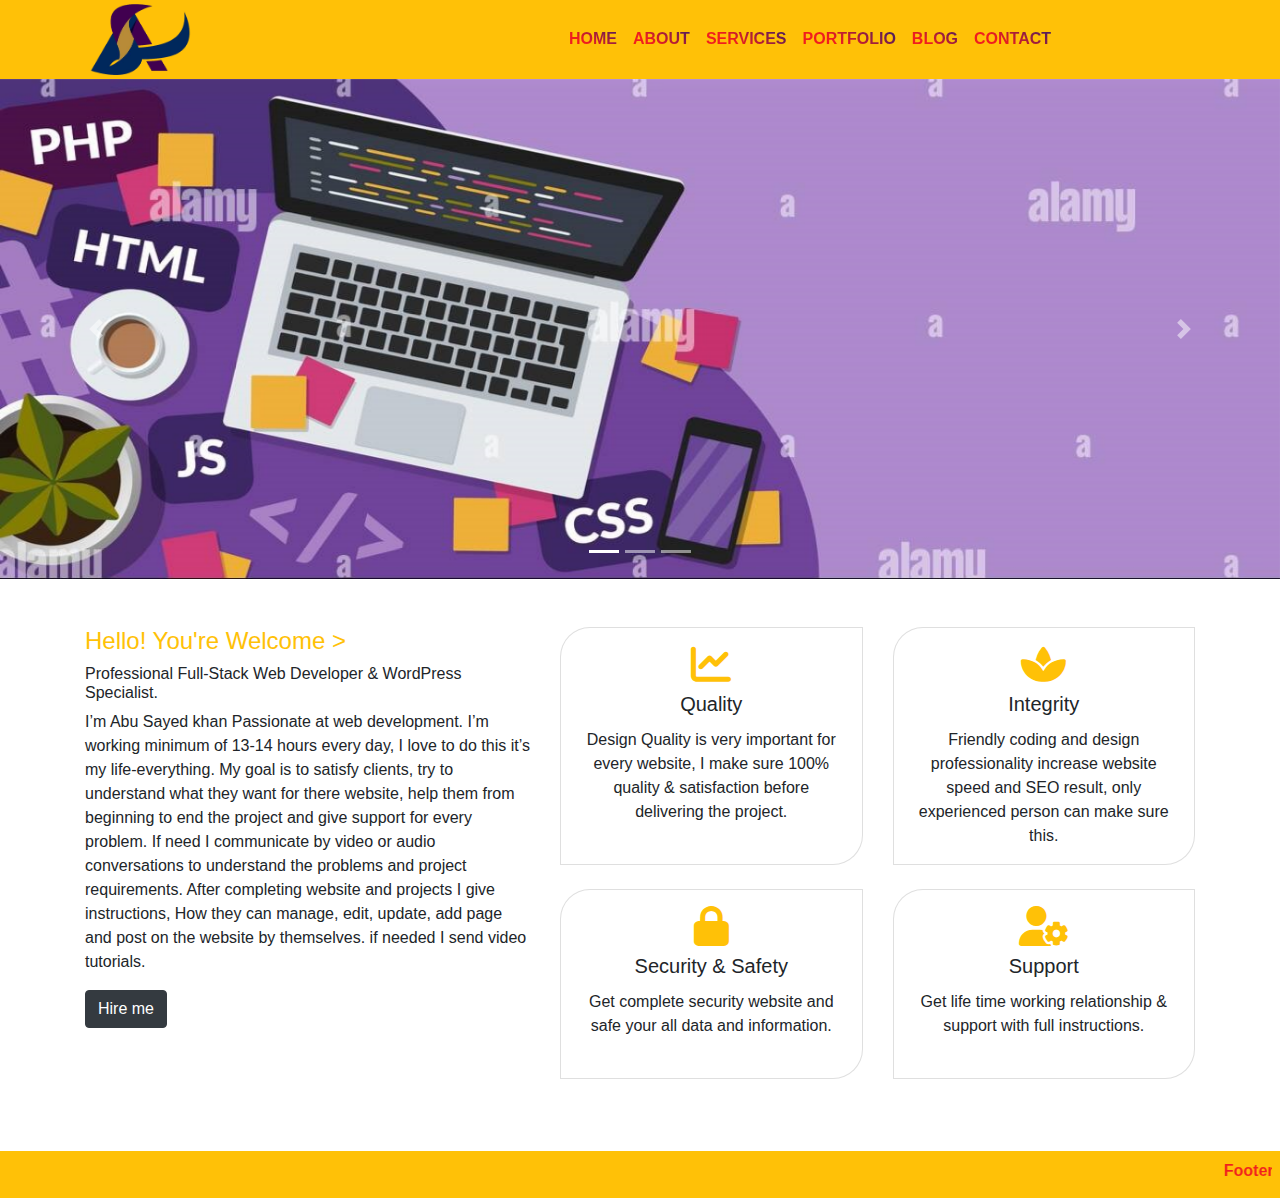
<file: index.html>
<!DOCTYPE html>
<html lang="en">
  <head>
    <meta charset="UTF-8" />
    <meta http-equiv="X-UA-Compatible" content="IE=edge" />
    <meta name="viewport" content="width=device-width, initial-scale=1.0" />
    <title>Assignment10</title>
    <!-- fontawsome -->
    <link rel="stylesheet" href="https://cdnjs.cloudflare.com/ajax/libs/font-awesome/6.4.0/css/all.min.css">
    <!-- bootstrap css -->

    <link
      rel="stylesheet"
      href="https://maxcdn.bootstrapcdn.com/bootstrap/4.1.3/css/bootstrap.min.css"
    />

    <!-- custom css -->
    <link rel="stylesheet" href="style.css" />
  </head>
  <body>
    <header class="bg-warning">
      <div class="container">
        <div class="row">
          <div class="col-md-5 col-sm-8 col-8">
            <img class="w-25 p-1" src="./img/logo.png" alt="" />
          </div>

          <div
            class="col-md-7 col-sm-4 col-4 navbar navbar-expand-md navbar-dark bg-warning border-0 justify-content-end mb-0"
          >
            <div class="navbar-header">
              <button
                class="navbar-toggler"
                type="button"
                data-toggle="collapse"
                data-target="#mobile_menu"
                aria-controls="navbarNav"
                aria-expanded="false"
                aria-label="Toggle navigation"
              >
                <span class="navbar-toggler-icon"></span>
              </button>
            </div>

            <nav class="navbar-collapse collapse" id="mobile_menu">
              <ul class="navbar-nav">
                <li class="nav-item">
                  <a class="nav-link text-uppercase" href="index.html">Home</a>
                </li>
                <li class="nav-item">
                  <a class="nav-link text-uppercase" href="about.html">About</a>
                </li>
                <li class="nav-item">
                  <a class="nav-link text-uppercase" href="service.html">services</a>
                </li>
                <li class="nav-item">
                  <a class="nav-link text-uppercase" href="portfolio.html">portfolio</a>
                </li>
                <li class="nav-item">
                  <a class="nav-link text-uppercase" href="blog.html">Blog</a>
                </li>
                <li class="nav-item">
                  <a class="nav-link text-uppercase" href="contact.html">Contact</a>
                </li>
              </ul>
            </nav>
          </div>
        </div>
      </div>
    </header>

    <!-- Carousel -->
    <div
      id="carouselExampleIndicators"
      class="carousel slide"
      data-ride="carousel"
    >
      <ol class="carousel-indicators">
        <li
          data-target="#carouselExampleIndicators"
          data-slide-to="0"
          class="active"
        ></li>
        <li data-target="#carouselExampleIndicators" data-slide-to="1"></li>
        <li data-target="#carouselExampleIndicators" data-slide-to="2"></li>
      </ol>
      <div class="carousel-inner">
        <div class="carousel-item active">
          <img
            class="d-block w-100"
            src="./img/web-development-and-coding-concept-web-banner-with-copy-space-on-purple-background-flat-lay-illustration-of-a-programmer-workspace-2F8G5KD.jpg"
            alt="First slide"
          />
        </div>
        <div class="carousel-item">
          <img
            class="d-block w-100"
            src="./img/800px_COLOURBOX54697784.jpg"
            alt="Second slide"
          />
        </div>
        <div class="carousel-item">
          <img
            class="d-block w-100"
            src="./img/ab8ebe26-a88f-4c14-aafb-0a12f18eada2.jpg"
            alt="Third slide"
          />
        </div>
      </div>
      <a
        class="carousel-control-prev"
        href="#carouselExampleIndicators"
        role="button"
        data-slide="prev"
      >
        <span class="carousel-control-prev-icon" aria-hidden="true"></span>
        <span class="sr-only">Previous</span>
      </a>
      <a
        class="carousel-control-next"
        href="#carouselExampleIndicators"
        role="button"
        data-slide="next"
      >
        <span class="carousel-control-next-icon" aria-hidden="true"></span>
        <span class="sr-only">Next</span>
      </a>
    </div>

    <div class="container py-5">
      <div class="row">
        <div class="col-md-5 col-12">
          <h4 class="text-warning">Hello! You're Welcome ></h4>
          <h6 class="">
            Professional Full-Stack Web Developer & WordPress Specialist.
          </h6>
          <p>
            I’m Abu Sayed khan Passionate at web development. I’m working
            minimum of 13-14 hours every day, I love to do this it’s my
            life-everything. My goal is to satisfy clients, try to understand
            what they want for there website, help them from beginning to end
            the project and give support for every problem. If need I
            communicate by video or audio conversations to understand the
            problems and project requirements. After completing website and
            projects I give instructions, How they can manage, edit, update, add
            page and post on the website by themselves. if needed I send video
            tutorials.
          </p>
          <button class="btn btn-dark">Hire me</button>
        </div>

        <div class="col-md-7 col-12">
          <div class="row mb-4">
            <div class="col-md-6 col-12">
              <div class="text-center card p-3 shadow-lg mb-4 h-100">
                <i aria-hidden="true" class="fas fa-chart-line text-warning mb-2"></i>
              <h5 class="card-title">Quality</h5>
              <p class="card-text">
                Design Quality is very important for every website, I make sure
                100% quality & satisfaction before delivering the project.
              </p>
              </div>
            </div>

            <div class="col-md-6 col-12">
              <div class="text-center card p-3 shadow-lg h-100">
                <i aria-hidden="true" class="fas fa-spa text-warning mb-2"></i>
              <h5 class="card-title">Integrity</h5>
              <p class="card-text">
                Friendly coding and design professionality increase website speed and SEO result, only experienced person can make sure this.
              </p>
              </div>
            </div>
          </div>



          <div class="row mb-4">
            <div class="col-md-6 col-12">
              <div class="text-center card p-3 shadow-lg mb-4 h-100">
                <i aria-hidden="true" class="fas fa-lock text-warning mb-2"></i>
              <h5 class="card-title">Security & Safety</h5>
              <p class="card-text">
                Get complete security website and safe your all data and information.
              </p>
              </div>
            </div>

            <div class="col-md-6 col-12">
              <div class="text-center card p-3 shadow-lg h-100">
                <i aria-hidden="true" class="fas fa-user-cog text-warning mb-2"></i>
              <h5 class="card-title">Support</h5>
              <p class="card-text">
                Get life time working relationship & support with full instructions.
              </p>
              </div>
            </div>
          </div>
        </div>
      </div>
    </div>

    <footer class="bg-warning p-2">
      <marquee behavior="" direction=""
        ><a href="#"
          >Footer area <b>&copy;</b> Copyright 2023 Abu Sayed khan</a
        ></marquee
      >
    </footer>
    <!-- bootstrap js -->

    <script
      src="https://code.jquery.com/jquery-3.2.1.slim.min.js"
      integrity="sha384-KJ3o2DKtIkvYIK3UENzmM7KCkRr/rE9/Qpg6aAZGJwFDMVNA/GpGFF93hXpG5KkN"
      crossorigin="anonymous"
    ></script>
    <script
      src="https://cdn.jsdelivr.net/npm/popper.js@1.12.9/dist/umd/popper.min.js"
      integrity="sha384-ApNbgh9B+Y1QKtv3Rn7W3mgPxhU9K/ScQsAP7hUibX39j7fakFPskvXusvfa0b4Q"
      crossorigin="anonymous"
    ></script>
    <script
      src="https://cdn.jsdelivr.net/npm/bootstrap@4.0.0/dist/js/bootstrap.min.js"
      integrity="sha384-JZR6Spejh4U02d8jOt6vLEHfe/JQGiRRSQQxSfFWpi1MquVdAyjUar5+76PVCmYl"
      crossorigin="anonymous"
    ></script>
  </body>
</html>
</file>
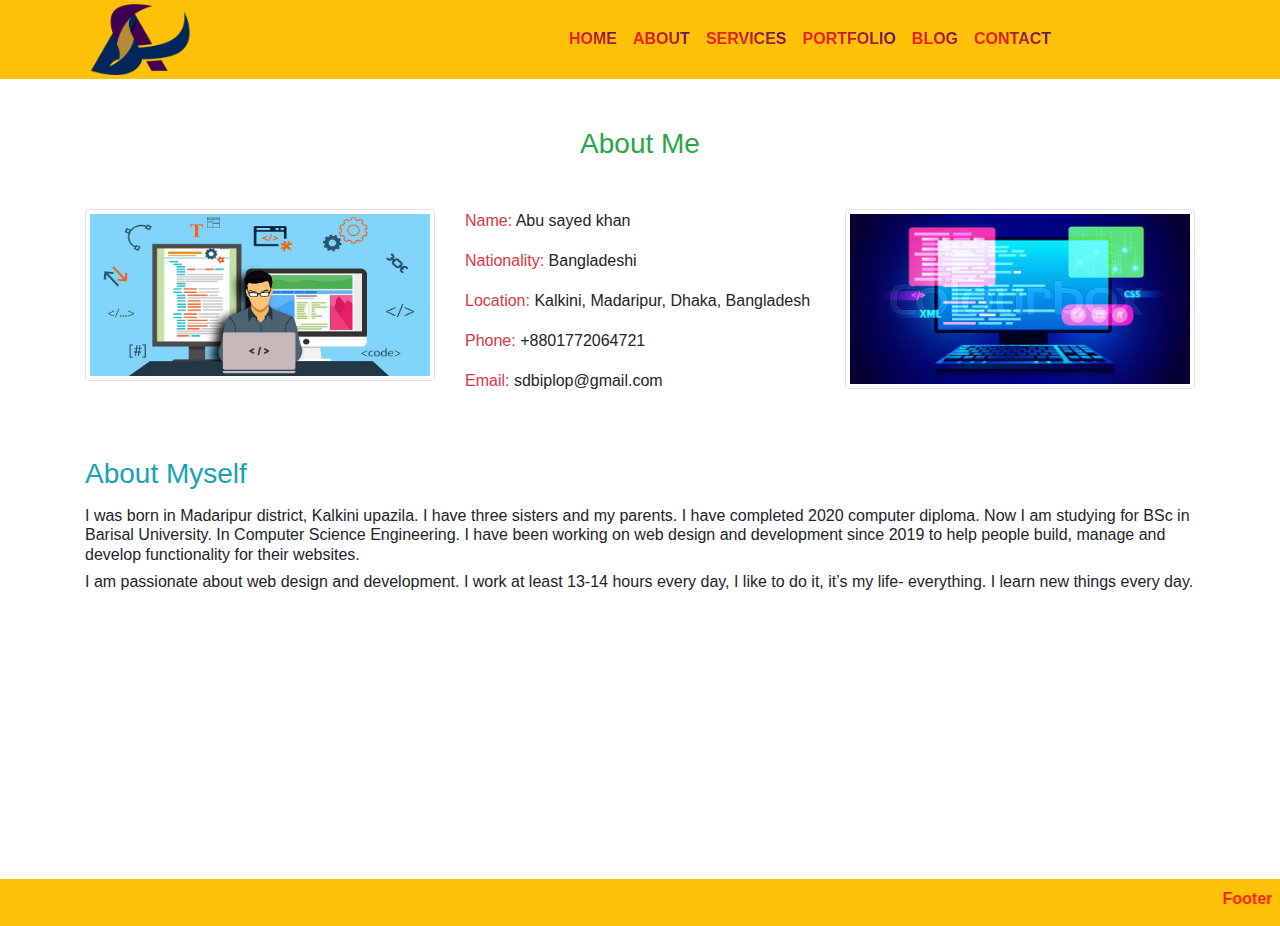
<file: about.html>
<!DOCTYPE html>
<html lang="en">
  <head>
    <meta charset="UTF-8" />
    <meta http-equiv="X-UA-Compatible" content="IE=edge" />
    <meta name="viewport" content="width=device-width, initial-scale=1.0" />
    <title>Assignment10</title>
    <!-- fontawsome -->
    <link
      rel="stylesheet"
      href="https://cdnjs.cloudflare.com/ajax/libs/font-awesome/6.4.0/css/all.min.css"
    />
    <!-- bootstrap css -->

    <link
      rel="stylesheet"
      href="https://maxcdn.bootstrapcdn.com/bootstrap/4.1.3/css/bootstrap.min.css"
    />

    <!-- custom css -->
    <link rel="stylesheet" href="style.css" />
  </head>
  <body>
    <header class="bg-warning">
      <div class="container">
        <div class="row">
          <div class="col-md-5 col-sm-8 col-8">
            <img class="w-25 p-1" src="./img/logo.png" alt="" />
          </div>

          <div
            class="col-md-7 col-sm-4 col-4 navbar navbar-expand-md navbar-dark bg-warning border-0 justify-content-end mb-0"
          >
            <div class="navbar-header">
              <button
                class="navbar-toggler"
                type="button"
                data-toggle="collapse"
                data-target="#mobile_menu"
                aria-controls="navbarNav"
                aria-expanded="false"
                aria-label="Toggle navigation"
              >
                <span class="navbar-toggler-icon"></span>
              </button>
            </div>

            <nav class="navbar-collapse collapse" id="mobile_menu">
              <ul class="navbar-nav">
                <li class="nav-item">
                  <a class="nav-link text-uppercase" href="index.html">Home</a>
                </li>
                <li class="nav-item">
                  <a class="nav-link text-uppercase" href="about.html">About</a>
                </li>
                <li class="nav-item">
                  <a class="nav-link text-uppercase" href="service.html"
                    >services</a
                  >
                </li>
                <li class="nav-item">
                  <a class="nav-link text-uppercase" href="portfolio.html"
                    >portfolio</a
                  >
                </li>
                <li class="nav-item">
                  <a class="nav-link text-uppercase" href="blog.html">Blog</a>
                </li>
                <li class="nav-item">
                  <a class="nav-link text-uppercase" href="contact.html"
                    >Contact</a
                  >
                </li>
              </ul>
            </nav>
          </div>
        </div>
      </div>
    </header>

    <div class="pb-5 mb-5">
      <div class="container pb-5 mb-5">
        <h3 class="text-center text-success mt-5">About Me</h3>

        <div class="row mt-5">
          <div class="col-md-4 col-12">
            <img
              class="img-thumbnail"
              src="./img/ab8ebe26-a88f-4c14-aafb-0a12f18eada2.jpg"
              alt=""
            />
          </div>

          <div class="col-md-4 col-12">
            <p><span class="text-danger">Name:</span> Abu sayed khan</p>
            <p><span class="text-danger">Nationality:</span> Bangladeshi</p>
            <p>
              <span class="text-danger">Location:</span> Kalkini, Madaripur,
              Dhaka, Bangladesh
            </p>
            <p><span class="text-danger">Phone:</span> +8801772064721</p>
            <p><span class="text-danger">Email:</span> sdbiplop@gmail.com</p>
          </div>

          <div class="col-md-4 col-12">
            <img
              class="img-thumbnail"
              src="./img/800px_COLOURBOX54697784.jpg"
              alt=""
            />
          </div>
        </div>

        <h3 class="text-info mt-5 mb-3">About Myself</h3>
        <h6>
          I was born in Madaripur district, Kalkini upazila. I have three
          sisters and my parents. I have completed 2020 computer diploma. Now I
          am studying for BSc in Barisal University. In Computer Science
          Engineering. I have been working on web design and development since
          2019 to help people build, manage and develop functionality for their
          websites.
        </h6>
        <h6 class="pb-5 mb-5">
          I am passionate about web design and development. I work at least
          13-14 hours every day, I like to do it, it’s my life- everything. I
          learn new things every day.
        </h6>
      </div>
    </div>

    <footer class="bg-warning p-2">
      <marquee behavior="" direction=""
        ><a href="#"
          >Footer area <b>&copy;</b> Copyright 2023 Abu Sayed khan</a
        ></marquee
      >
    </footer>
    <!-- bootstrap js -->

    <script
      src="https://code.jquery.com/jquery-3.2.1.slim.min.js"
      integrity="sha384-KJ3o2DKtIkvYIK3UENzmM7KCkRr/rE9/Qpg6aAZGJwFDMVNA/GpGFF93hXpG5KkN"
      crossorigin="anonymous"
    ></script>
    <script
      src="https://cdn.jsdelivr.net/npm/popper.js@1.12.9/dist/umd/popper.min.js"
      integrity="sha384-ApNbgh9B+Y1QKtv3Rn7W3mgPxhU9K/ScQsAP7hUibX39j7fakFPskvXusvfa0b4Q"
      crossorigin="anonymous"
    ></script>
    <script
      src="https://cdn.jsdelivr.net/npm/bootstrap@4.0.0/dist/js/bootstrap.min.js"
      integrity="sha384-JZR6Spejh4U02d8jOt6vLEHfe/JQGiRRSQQxSfFWpi1MquVdAyjUar5+76PVCmYl"
      crossorigin="anonymous"
    ></script>
  </body>
</html>
</file>
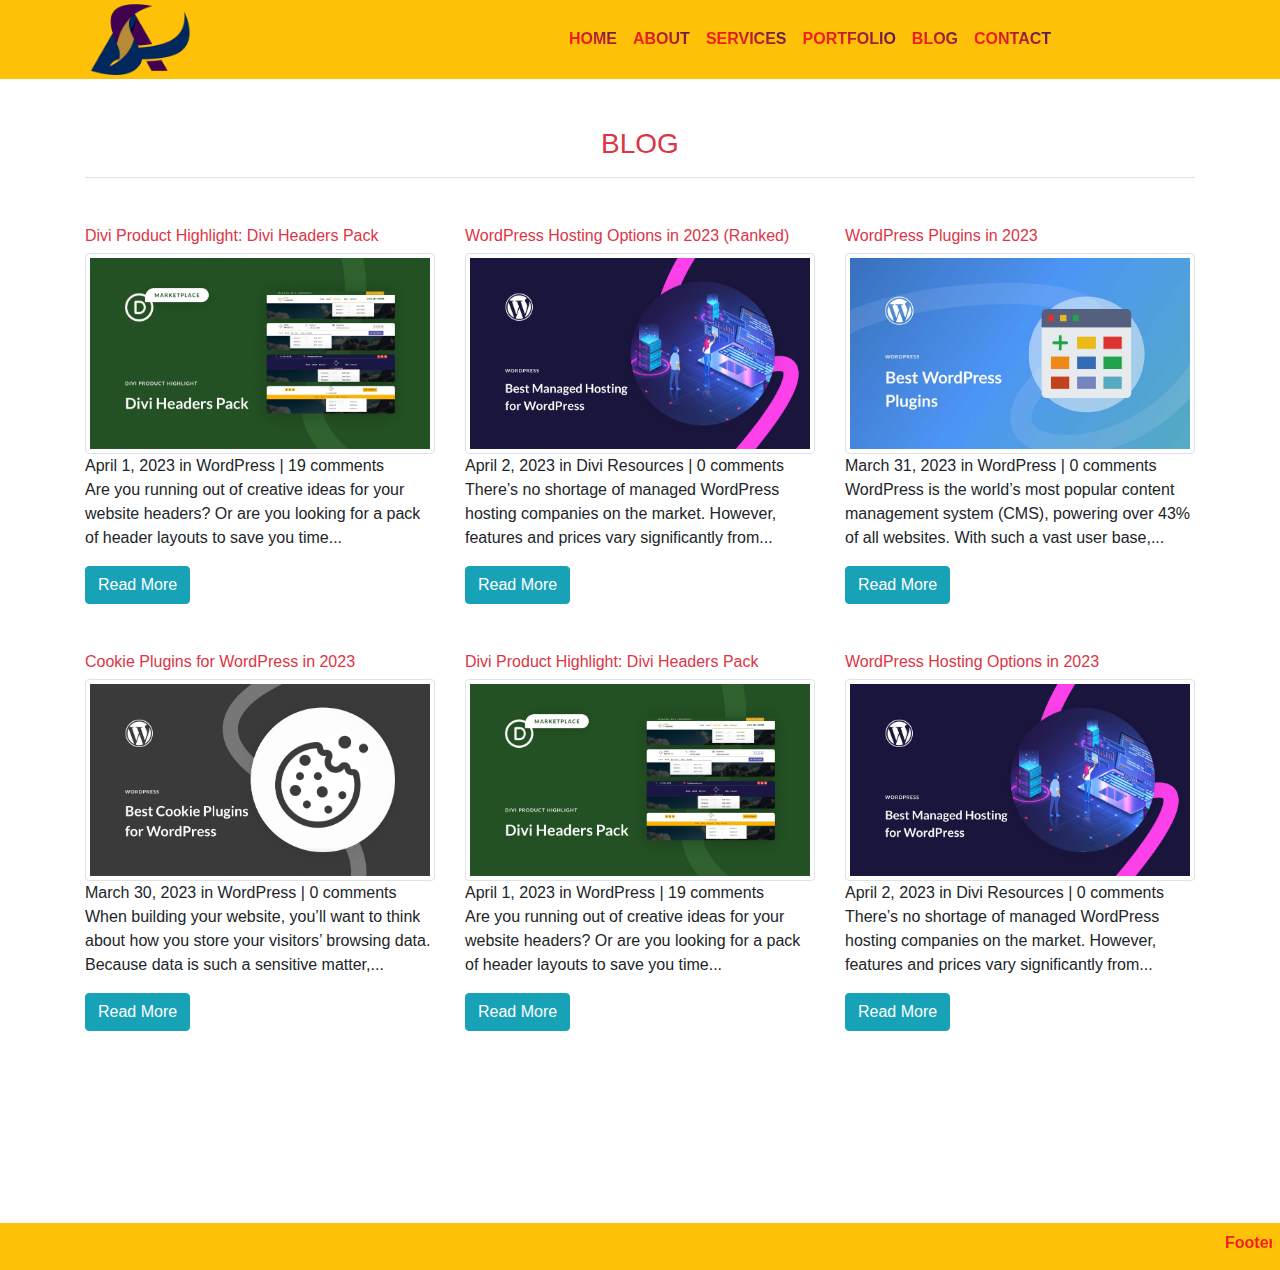
<file: blog.html>
<!DOCTYPE html>
<html lang="en">
  <head>
    <meta charset="UTF-8" />
    <meta http-equiv="X-UA-Compatible" content="IE=edge" />
    <meta name="viewport" content="width=device-width, initial-scale=1.0" />
    <title>Assignment10</title>
    <!-- fontawsome -->
    <link rel="stylesheet" href="https://cdnjs.cloudflare.com/ajax/libs/font-awesome/6.4.0/css/all.min.css">
    <!-- bootstrap css -->

    <link
      rel="stylesheet"
      href="https://maxcdn.bootstrapcdn.com/bootstrap/4.1.3/css/bootstrap.min.css"
    />

    <!-- custom css -->
    <link rel="stylesheet" href="style.css" />
  </head>
  <body>
    <header class="bg-warning">
      <div class="container">
        <div class="row">
          <div class="col-md-5 col-sm-8 col-8">
            <img class="w-25 p-1" src="./img/logo.png" alt="" />
          </div>

          <div
            class="col-md-7 col-sm-4 col-4 navbar navbar-expand-md navbar-dark bg-warning border-0 justify-content-end mb-0"
          >
            <div class="navbar-header">
              <button
                class="navbar-toggler"
                type="button"
                data-toggle="collapse"
                data-target="#mobile_menu"
                aria-controls="navbarNav"
                aria-expanded="false"
                aria-label="Toggle navigation"
              >
                <span class="navbar-toggler-icon"></span>
              </button>
            </div>

            <nav class="navbar-collapse collapse" id="mobile_menu">
              <ul class="navbar-nav">
                <li class="nav-item">
                  <a class="nav-link text-uppercase" href="index.html">Home</a>
                </li>
                <li class="nav-item">
                  <a class="nav-link text-uppercase" href="about.html">About</a>
                </li>
                <li class="nav-item">
                  <a class="nav-link text-uppercase" href="service.html">services</a>
                </li>
                <li class="nav-item">
                  <a class="nav-link text-uppercase" href="portfolio.html">portfolio</a>
                </li>
                <li class="nav-item">
                  <a class="nav-link text-uppercase" href="blog.html">Blog</a>
                </li>
                <li class="nav-item">
                  <a class="nav-link text-uppercase" href="contact.html">Contact</a>
                </li>
              </ul>
            </nav>
          </div>
        </div>
      </div>
    </header>

    <div class="container my-5 pb-5">
      <h3 class="text-center mt-5 text-danger mb-5 border-bottom pb-3">BLOG</h3>

      <div class="row">
        <div class="col-md-4 col-12">
          <h6 class="text-danger">Divi Product Highlight: Divi Headers Pack</h5>
          <img class="img-thumbnail"
            src="./blog_img/divi-product-highlight-headers-pack-ft-img-3-min.jpg"
            alt=""
          />
          <div class="span">
            <span>April 1, 2023 in WordPress | 19 comments</span>
          </div>
          <p>
            Are you running out of creative ideas for your website headers? Or
            are you looking for a pack of header layouts to save you time...
          </p>
          <a class="btn btn-info" href="#">Read More</a>
        </div>

        <div class="col-md-4 col-12 h-100">
          <h6 class="text-danger">WordPress Hosting Options in 2023 (Ranked)</h5>
          <img class="img-thumbnail"
            src="./blog_img/wordpress-best-managed-hosting-ft-img-4-min.jpg"
            alt=""
          />
          <div class="span">
            <span>April 2, 2023 in Divi Resources | 0 comments</span>
          </div>
          <p>
            There’s no shortage of managed WordPress hosting companies on the
            market. However, features and prices vary significantly from...
          </p>
          <a class="btn btn-info" href="#">Read More</a>
        </div>

        <div class="col-md-4 col-12">
          <h6 class="text-danger">WordPress Plugins in 2023</h5>
          <img class="img-thumbnail" src="./blog_img/Best-WordPress-plugins.jpg" alt="" />
          <div class="span">
            <span>March 31, 2023 in WordPress | 0 comments</span>
          </div>
          <p>
            WordPress is the world’s most popular content management system
            (CMS), powering over 43% of all websites. With such a vast user
            base,...
          </p>
          <a class="btn btn-info" href="#">Read More</a>
        </div>
      </div>


      <div class="row my-5 pb-5">
        <div class="col-md-4 col-12">
          <h6 class="text-danger">Cookie Plugins for WordPress in 2023</h6>
          <img class="img-thumbnail"
            src="./blog_img/wordpress-best-cookie-plugins-ft-img-3-min.jpg"
            alt=""
          />
          <div class="span">
            <span>March 30, 2023 in WordPress | 0 comments</span>
          </div>
          <p>
            When building your website, you’ll want to think about how you store
            your visitors’ browsing data. Because data is such a sensitive
            matter,...
          </p>
          <a class="btn btn-info" href="#">Read More</a>
        </div>

        <div class="col-md-4 col-12">
          <h6 class="text-danger">Divi Product Highlight: Divi Headers Pack</h6>
          <img class="img-thumbnail"
            src="./blog_img/divi-product-highlight-headers-pack-ft-img-3-min.jpg"
            alt=""
          />
          <div class="span">
            <span>April 1, 2023 in WordPress | 19 comments</span>
          </div>
          <p>
            Are you running out of creative ideas for your website headers? Or
            are you looking for a pack of header layouts to save you time...
          </p>
          <a class="btn btn-info" href="#">Read More</a>
        </div>

        <div class="col-md-4 col-12">
          <h6 class="text-danger">WordPress Hosting Options in 2023</h6>
          <img class="img-thumbnail"
            src="./blog_img/wordpress-best-managed-hosting-ft-img-4-min.jpg"
            alt=""
          />
          <div class="span">
            <span>April 2, 2023 in Divi Resources | 0 comments</span>
          </div>
          <p>
            There’s no shortage of managed WordPress hosting companies on the
            market. However, features and prices vary significantly from...
          </p>
          <a class="btn btn-info" href="#">Read More</a>
        </div>
      </div>
    </div>





    

    <footer class="bg-warning p-2">
      <marquee behavior="" direction=""
        ><a href="#"
          >Footer area <b>&copy;</b> Copyright 2023 Abu Sayed khan</a
        ></marquee
      >
    </footer>
    <!-- bootstrap js -->

    <script
      src="https://code.jquery.com/jquery-3.2.1.slim.min.js"
      integrity="sha384-KJ3o2DKtIkvYIK3UENzmM7KCkRr/rE9/Qpg6aAZGJwFDMVNA/GpGFF93hXpG5KkN"
      crossorigin="anonymous"
    ></script>
    <script
      src="https://cdn.jsdelivr.net/npm/popper.js@1.12.9/dist/umd/popper.min.js"
      integrity="sha384-ApNbgh9B+Y1QKtv3Rn7W3mgPxhU9K/ScQsAP7hUibX39j7fakFPskvXusvfa0b4Q"
      crossorigin="anonymous"
    ></script>
    <script
      src="https://cdn.jsdelivr.net/npm/bootstrap@4.0.0/dist/js/bootstrap.min.js"
      integrity="sha384-JZR6Spejh4U02d8jOt6vLEHfe/JQGiRRSQQxSfFWpi1MquVdAyjUar5+76PVCmYl"
      crossorigin="anonymous"
    ></script>
  </body>
</html>
</file>
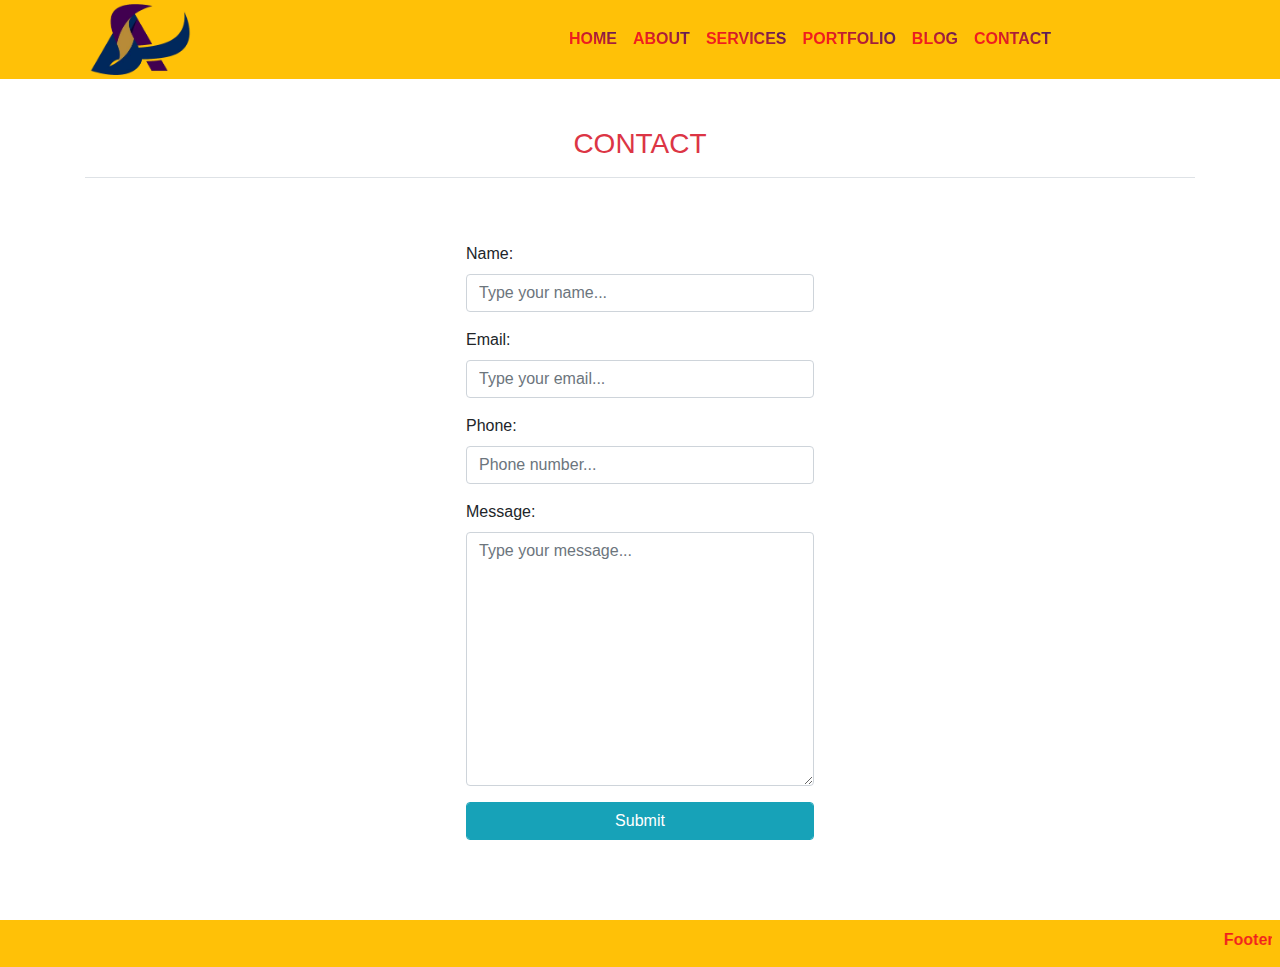
<file: contact.html>
<!DOCTYPE html>
<html lang="en">
  <head>
    <meta charset="UTF-8" />
    <meta http-equiv="X-UA-Compatible" content="IE=edge" />
    <meta name="viewport" content="width=device-width, initial-scale=1.0" />
    <title>Assignment10</title>
    <!-- fontawsome -->
    <link rel="stylesheet" href="https://cdnjs.cloudflare.com/ajax/libs/font-awesome/6.4.0/css/all.min.css">
    <!-- bootstrap css -->

    <link
      rel="stylesheet"
      href="https://maxcdn.bootstrapcdn.com/bootstrap/4.1.3/css/bootstrap.min.css"
    />

    <!-- custom css -->
    <link rel="stylesheet" href="style.css" />
  </head>
  <body>
    <header class="bg-warning">
      <div class="container">
        <div class="row">
          <div class="col-md-5 col-sm-8 col-8">
            <img class="w-25 p-1" src="./img/logo.png" alt="" />
          </div>

          <div
            class="col-md-7 col-sm-4 col-4 navbar navbar-expand-md navbar-dark bg-warning border-0 justify-content-end mb-0"
          >
            <div class="navbar-header">
              <button
                class="navbar-toggler"
                type="button"
                data-toggle="collapse"
                data-target="#mobile_menu"
                aria-controls="navbarNav"
                aria-expanded="false"
                aria-label="Toggle navigation"
              >
                <span class="navbar-toggler-icon"></span>
              </button>
            </div>

            <nav class="navbar-collapse collapse" id="mobile_menu">
              <ul class="navbar-nav">
                <li class="nav-item">
                  <a class="nav-link text-uppercase" href="index.html">Home</a>
                </li>
                <li class="nav-item">
                  <a class="nav-link text-uppercase" href="about.html">About</a>
                </li>
                <li class="nav-item">
                  <a class="nav-link text-uppercase" href="service.html">services</a>
                </li>
                <li class="nav-item">
                  <a class="nav-link text-uppercase" href="portfolio.html">portfolio</a>
                </li>
                <li class="nav-item">
                  <a class="nav-link text-uppercase" href="blog.html">Blog</a>
                </li>
                <li class="nav-item">
                  <a class="nav-link text-uppercase" href="contact.html">Contact</a>
                </li>
              </ul>
            </nav>
          </div>
        </div>
      </div>
    </header>

    <div class="container">
      <h3 class="text-center mt-5 text-danger mb-5 border-bottom pb-3 text-uppercase">CONTACT</h3>

      <div class="row">
        <div class="col-md-4 col-12"></div>
        <div class="col-md-4 col-12 shadow p-3 mb-5">
          <form class="" action="send.php" method="POST">
            <div class="form-group">
              <label for="">Name:</label>
              <input class="form-control" type="text" name="name" required placeholder="Type your name..."/>
            </div>
    
            <div class="form-group">
              <label for="">Email:</label>
              <input class="form-control" type="email" name="email" required placeholder="Type your email..."/>
            </div>
    
            <div class="form-group">
              <label for="">Phone:</label>
              <input class="form-control" type="number" name="number" required placeholder="Phone number..."/>
            </div>
    
            <div class="form-group">
              <label for="">Message:</label>
              <textarea class="form-control" name="message" id="" required cols="30" rows="10" placeholder="Type your message..."></textarea>
            </div>
    
            <div class="form-group">
              <button class="form-control btn btn-info" type="submit">Submit</button>
            </div>
          </form>
        </div>
        <div class="col-md-4 col-12"></div>
      </div>

    </div>

    <footer class="bg-warning p-2">
      <marquee behavior="" direction=""
        ><a href="#"
          >Footer area <b>&copy;</b> Copyright 2023 Abu Sayed khan</a
        ></marquee
      >
    </footer>
    <!-- bootstrap js -->

    <script
      src="https://code.jquery.com/jquery-3.2.1.slim.min.js"
      integrity="sha384-KJ3o2DKtIkvYIK3UENzmM7KCkRr/rE9/Qpg6aAZGJwFDMVNA/GpGFF93hXpG5KkN"
      crossorigin="anonymous"
    ></script>
    <script
      src="https://cdn.jsdelivr.net/npm/popper.js@1.12.9/dist/umd/popper.min.js"
      integrity="sha384-ApNbgh9B+Y1QKtv3Rn7W3mgPxhU9K/ScQsAP7hUibX39j7fakFPskvXusvfa0b4Q"
      crossorigin="anonymous"
    ></script>
    <script
      src="https://cdn.jsdelivr.net/npm/bootstrap@4.0.0/dist/js/bootstrap.min.js"
      integrity="sha384-JZR6Spejh4U02d8jOt6vLEHfe/JQGiRRSQQxSfFWpi1MquVdAyjUar5+76PVCmYl"
      crossorigin="anonymous"
    ></script>
  </body>
</html>
</file>
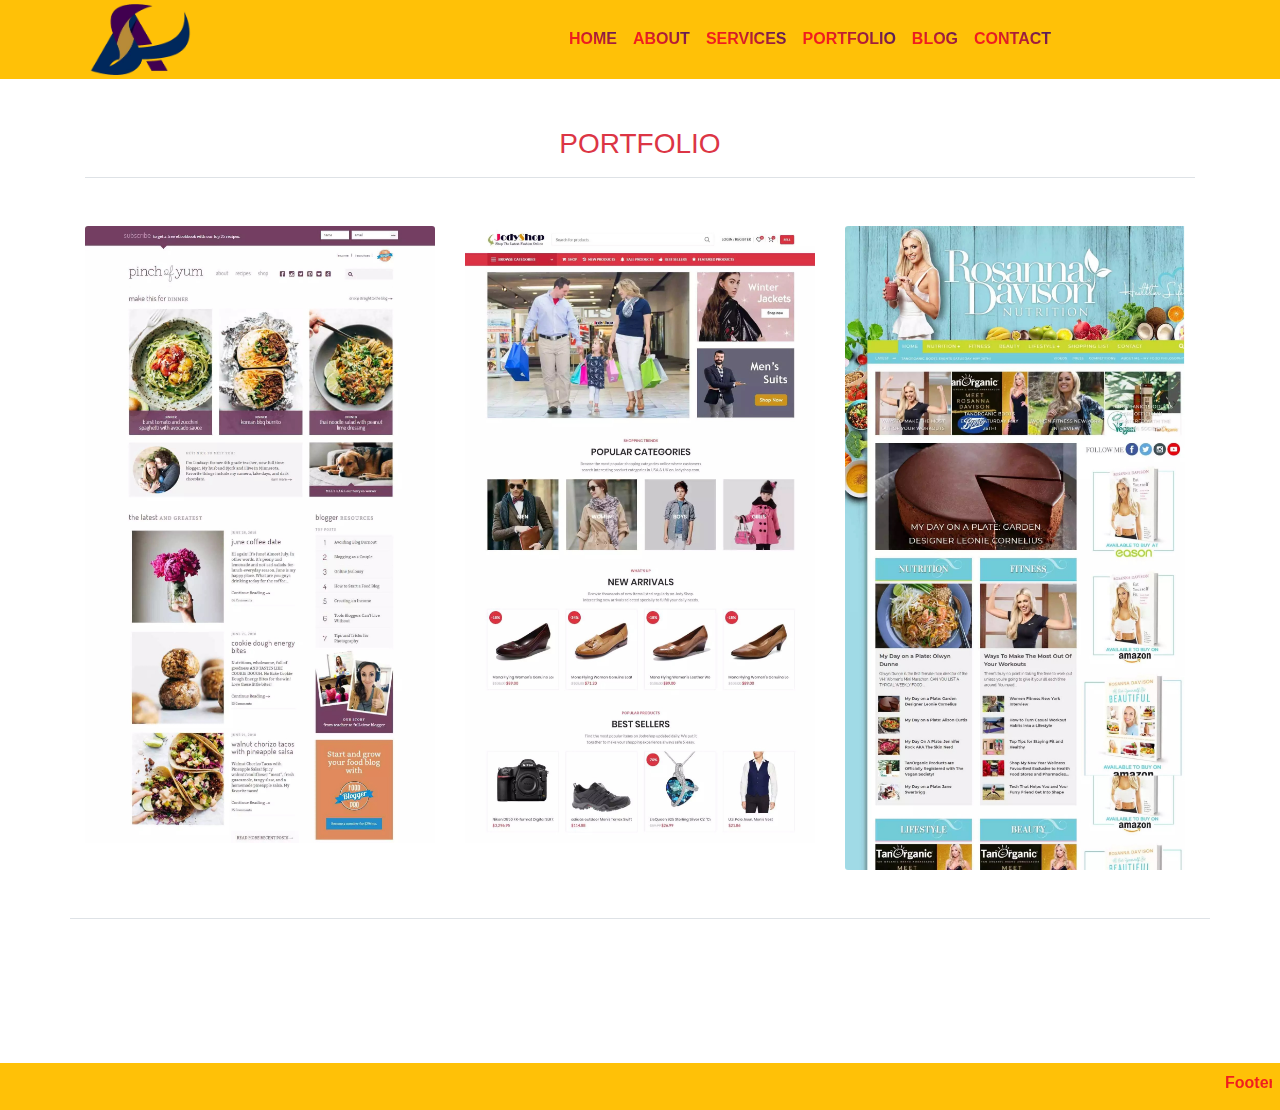
<file: portfolio.html>
<!DOCTYPE html>
<html lang="en">
  <head>
    <meta charset="UTF-8" />
    <meta http-equiv="X-UA-Compatible" content="IE=edge" />
    <meta name="viewport" content="width=device-width, initial-scale=1.0" />
    <title>Assignment10</title>
    <!-- fontawsome -->
    <link rel="stylesheet" href="https://cdnjs.cloudflare.com/ajax/libs/font-awesome/6.4.0/css/all.min.css">
    <!-- bootstrap css -->

    <link
      rel="stylesheet"
      href="https://maxcdn.bootstrapcdn.com/bootstrap/4.1.3/css/bootstrap.min.css"
    />

    <!-- custom css -->
    <link rel="stylesheet" href="style.css" />
  </head>
  <body>
    <header class="bg-warning">
      <div class="container">
        <div class="row">
          <div class="col-md-5 col-sm-8 col-8">
            <img class="w-25 p-1" src="./img/logo.png" alt="" />
          </div>

          <div
            class="col-md-7 col-sm-4 col-4 navbar navbar-expand-md navbar-dark bg-warning border-0 justify-content-end mb-0"
          >
            <div class="navbar-header">
              <button
                class="navbar-toggler"
                type="button"
                data-toggle="collapse"
                data-target="#mobile_menu"
                aria-controls="navbarNav"
                aria-expanded="false"
                aria-label="Toggle navigation"
              >
                <span class="navbar-toggler-icon"></span>
              </button>
            </div>

            <nav class="navbar-collapse collapse" id="mobile_menu">
              <ul class="navbar-nav">
                <li class="nav-item">
                  <a class="nav-link text-uppercase" href="index.html">Home</a>
                </li>
                <li class="nav-item">
                  <a class="nav-link text-uppercase" href="about.html">About</a>
                </li>
                <li class="nav-item">
                  <a class="nav-link text-uppercase" href="service.html">services</a>
                </li>
                <li class="nav-item">
                  <a class="nav-link text-uppercase" href="portfolio.html">portfolio</a>
                </li>
                <li class="nav-item">
                  <a class="nav-link text-uppercase" href="blog.html">Blog</a>
                </li>
                <li class="nav-item">
                  <a class="nav-link text-uppercase" href="contact.html">Contact</a>
                </li>
              </ul>
            </nav>
          </div>
        </div>
      </div>
    </header>


    <div class="container mb-5 pb-5">
      <h3 class="text-center mt-5 text-danger mb-5 border-bottom pb-3 text-uppercase">Portfolio</h3>

      <div class="row mb-5 border-bottom pb-5">
        <div class="col-md-4 col-12"><img class="card-img" src="./img/pinchofyum-1.jpg" alt=""></div>
        <div class="col-md-4 col-12"><img class="card-img" src="./img/jodyshop.com-full.jpg" alt=""></div>
        <div class="col-md-4 col-12"><img class="card-img" src="./img/rosannadavisonnutrition.com-full.jpg" alt=""></div>
      </div>
     
    </div>

    

    <footer class="bg-warning p-2">
      <marquee behavior="" direction=""
        ><a href="#"
          >Footer area <b>&copy;</b> Copyright 2023 Abu Sayed khan</a
        ></marquee
      >
    </footer>
    <!-- bootstrap js -->

    <script
      src="https://code.jquery.com/jquery-3.2.1.slim.min.js"
      integrity="sha384-KJ3o2DKtIkvYIK3UENzmM7KCkRr/rE9/Qpg6aAZGJwFDMVNA/GpGFF93hXpG5KkN"
      crossorigin="anonymous"
    ></script>
    <script
      src="https://cdn.jsdelivr.net/npm/popper.js@1.12.9/dist/umd/popper.min.js"
      integrity="sha384-ApNbgh9B+Y1QKtv3Rn7W3mgPxhU9K/ScQsAP7hUibX39j7fakFPskvXusvfa0b4Q"
      crossorigin="anonymous"
    ></script>
    <script
      src="https://cdn.jsdelivr.net/npm/bootstrap@4.0.0/dist/js/bootstrap.min.js"
      integrity="sha384-JZR6Spejh4U02d8jOt6vLEHfe/JQGiRRSQQxSfFWpi1MquVdAyjUar5+76PVCmYl"
      crossorigin="anonymous"
    ></script>
  </body>
</html>
</file>
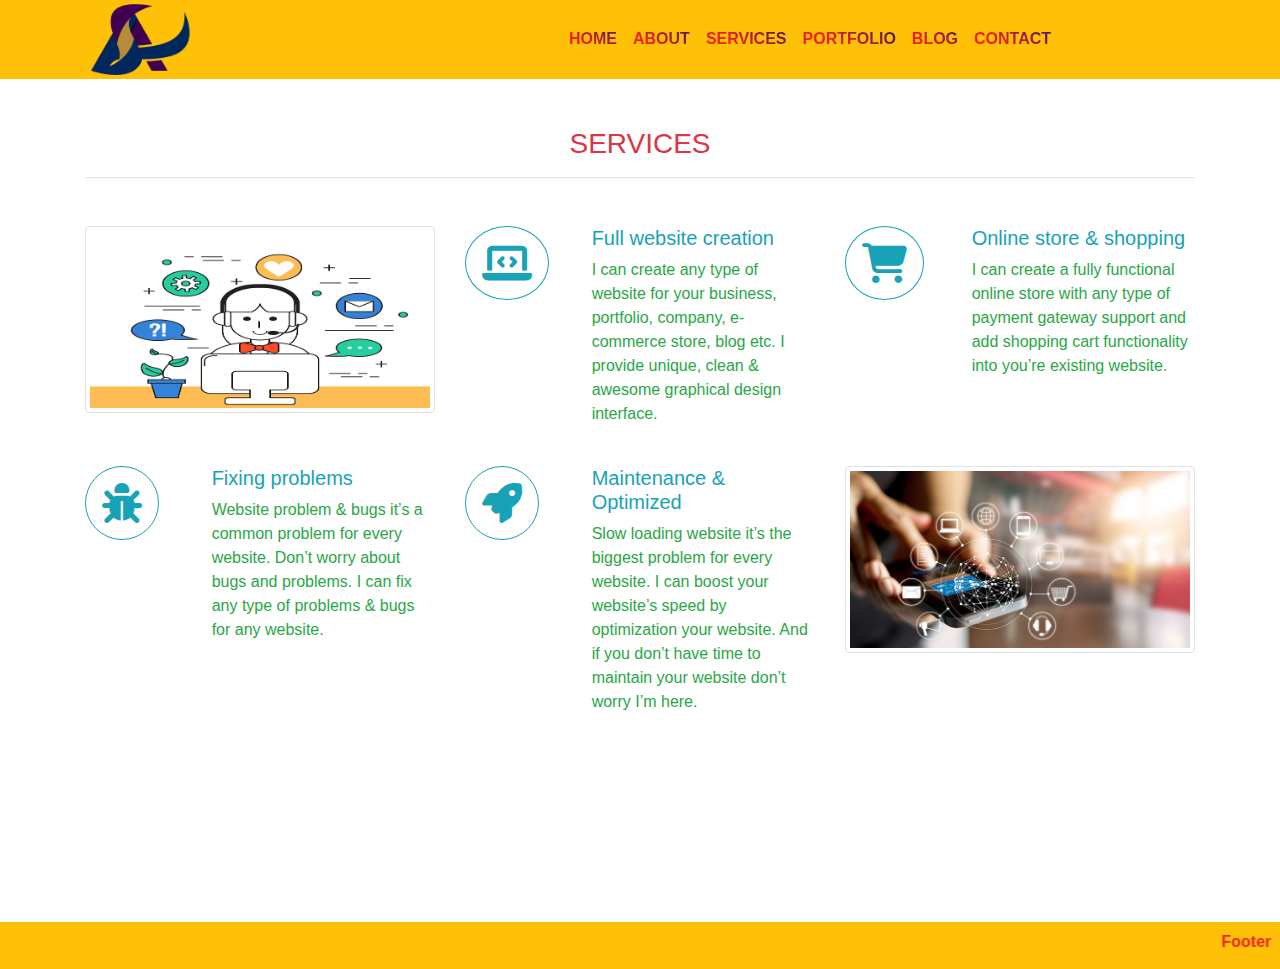
<file: service.html>
<!DOCTYPE html>
<html lang="en">
  <head>
    <meta charset="UTF-8" />
    <meta http-equiv="X-UA-Compatible" content="IE=edge" />
    <meta name="viewport" content="width=device-width, initial-scale=1.0" />
    <title>Assignment10</title>
    <!-- fontawsome -->
    <link rel="stylesheet" href="https://cdnjs.cloudflare.com/ajax/libs/font-awesome/6.4.0/css/all.min.css">
    <!-- bootstrap css -->

    <link
      rel="stylesheet"
      href="https://maxcdn.bootstrapcdn.com/bootstrap/4.1.3/css/bootstrap.min.css"
    />

    <!-- custom css -->
    <link rel="stylesheet" href="style.css" />
  </head>
  <body>
    <header class="bg-warning">
      <div class="container">
        <div class="row">
          <div class="col-md-5 col-sm-8 col-8">
            <img class="w-25 p-1" src="./img/logo.png" alt="" />
          </div>

          <div
            class="col-md-7 col-sm-4 col-4 navbar navbar-expand-md navbar-dark bg-warning border-0 justify-content-end mb-0"
          >
            <div class="navbar-header">
              <button
                class="navbar-toggler"
                type="button"
                data-toggle="collapse"
                data-target="#mobile_menu"
                aria-controls="navbarNav"
                aria-expanded="false"
                aria-label="Toggle navigation"
              >
                <span class="navbar-toggler-icon"></span>
              </button>
            </div>

            <nav class="navbar-collapse collapse" id="mobile_menu">
              <ul class="navbar-nav">
                <li class="nav-item">
                  <a class="nav-link text-uppercase" href="index.html">Home</a>
                </li>
                <li class="nav-item">
                  <a class="nav-link text-uppercase" href="about.html">About</a>
                </li>
                <li class="nav-item">
                  <a class="nav-link text-uppercase" href="service.html">services</a>
                </li>
                <li class="nav-item">
                  <a class="nav-link text-uppercase" href="portfolio.html">portfolio</a>
                </li>
                <li class="nav-item">
                  <a class="nav-link text-uppercase" href="blog.html">Blog</a>
                </li>
                <li class="nav-item">
                  <a class="nav-link text-uppercase" href="contact.html">Contact</a>
                </li>
              </ul>
            </nav>
          </div>
        </div>
      </div>
    </header>


    <div class="container mb-5 pb-5">
      <h3 class="text-center mt-5 text-danger mb-5 border-bottom pb-3">SERVICES</h3>

      <div class="row mb-4">
        
        <div class="col-md-4 col-12"><img class="img-thumbnail mb-4" src="./img/php-service.png" alt=""></div>

        <div class="col-md-4 col-12">
          <div class="row">
            <div class="col-4"><i class="fa-solid fa-laptop-code border border-info p-3 text-info rounded-circle"></i></div>
            <div class="col-8">
              <h5 class="text-info">Full website creation</h5>
              <p class="text-success">I can create any type of website for your business, portfolio, company, e-commerce store, blog etc. I provide unique, clean & awesome graphical design interface.</p>
            </div>
          </div>
        </div>

        <div class="col-md-4 col-12">
          <div class="row">
            <div class="col-4"><i class="fa-solid fa-cart-shopping border border-info p-3 text-info rounded-circle"></i></div>
            <div class="col-8">
              <h5 class="text-info">Online store & shopping</h5>
              <p class="text-success">I can create a fully functional online store with any type of payment gateway support and add shopping cart functionality into you’re existing website.</p>
            </div>
          </div>
        </div>
      </div>

      <div class="row mb-5 pb-5">
        
        
        <div class="col-md-4 col-12">
          <div class="row">
            <div class="col-4"><i class="fa-solid fa-bug border border-info p-3 text-info rounded-circle"></i></div>
            <div class="col-8">
              <h5 class="text-info">Fixing problems</h5>
              <p class="text-success">Website problem & bugs it’s a common problem for every website. Don’t worry about bugs and problems. I can fix any type of problems & bugs for any website.</p>
            </div>
          </div>
        </div>

        <div class="col-md-4 col-12">
          <div class="row">
            <div class="col-4"><i class="fa-solid fa-rocket border border-info p-3 text-info rounded-circle"></i></div>
            <div class="col-8">
              <h5 class="text-info">Maintenance & Optimized</h5>
              <p class="text-success">Slow loading website it’s the biggest problem for every website. I can boost your website’s speed by optimization your website. And if you don’t have time to maintain your website don’t worry I’m here.</p>
            </div>
          </div>
        </div>

        <div class="col-md-4 col-12 mdn"><img class="img-thumbnail" src="./img/php.png" alt=""></div>
      </div>
    </div>






    

    <footer class="bg-warning p-2">
      <marquee behavior="" direction=""
        ><a href="#"
          >Footer area <b>&copy;</b> Copyright 2023 Abu Sayed khan</a
        ></marquee
      >
    </footer>
    <!-- bootstrap js -->

    <script
      src="https://code.jquery.com/jquery-3.2.1.slim.min.js"
      integrity="sha384-KJ3o2DKtIkvYIK3UENzmM7KCkRr/rE9/Qpg6aAZGJwFDMVNA/GpGFF93hXpG5KkN"
      crossorigin="anonymous"
    ></script>
    <script
      src="https://cdn.jsdelivr.net/npm/popper.js@1.12.9/dist/umd/popper.min.js"
      integrity="sha384-ApNbgh9B+Y1QKtv3Rn7W3mgPxhU9K/ScQsAP7hUibX39j7fakFPskvXusvfa0b4Q"
      crossorigin="anonymous"
    ></script>
    <script
      src="https://cdn.jsdelivr.net/npm/bootstrap@4.0.0/dist/js/bootstrap.min.js"
      integrity="sha384-JZR6Spejh4U02d8jOt6vLEHfe/JQGiRRSQQxSfFWpi1MquVdAyjUar5+76PVCmYl"
      crossorigin="anonymous"
    ></script>
  </body>
</html>
</file>
<file: style.css>
.nav-item a, marquee a{
    font-weight: bold;
    font-size: 16px;
    background: -webkit-linear-gradient(60deg, #f01e1e 40%, #001f7c 100%) !important;
    color: transparent !important;
    -webkit-background-clip: text !important;
}

.nav-item a:hover{
    font-weight: bold;
    font-size: 16px;
    background: -webkit-linear-gradient(-60deg, #aa1010 40%, #09014a 100%) !important;
    color: transparent !important;
    -webkit-background-clip: text !important;
}

i{
    font-size: 40px;
}
.card{
    border-radius: 30px 0px;
    transition: .4s;
}
.card:hover{
    border-radius: 0px 30px;
}

.carousel-item img{
    height: 600px;
}




/* responsive */
@media (max-width:1440px) {
    .carousel-item img{
        height: 500px;
    }
}
@media (max-width:1024px) {
    .carousel-item img{
        height: 400px;
    }
}
@media (max-width:767px) {
    .carousel-item img{
        height: 275px;
    }
    .mdn{
        display: none;
    }
}
@media (max-width:425px) {
    .carousel-item img{
        height: 180px;
    }
}
@media (max-width:320px) {
    .carousel-item img{
        height: 150px;
    }
}
</file>
